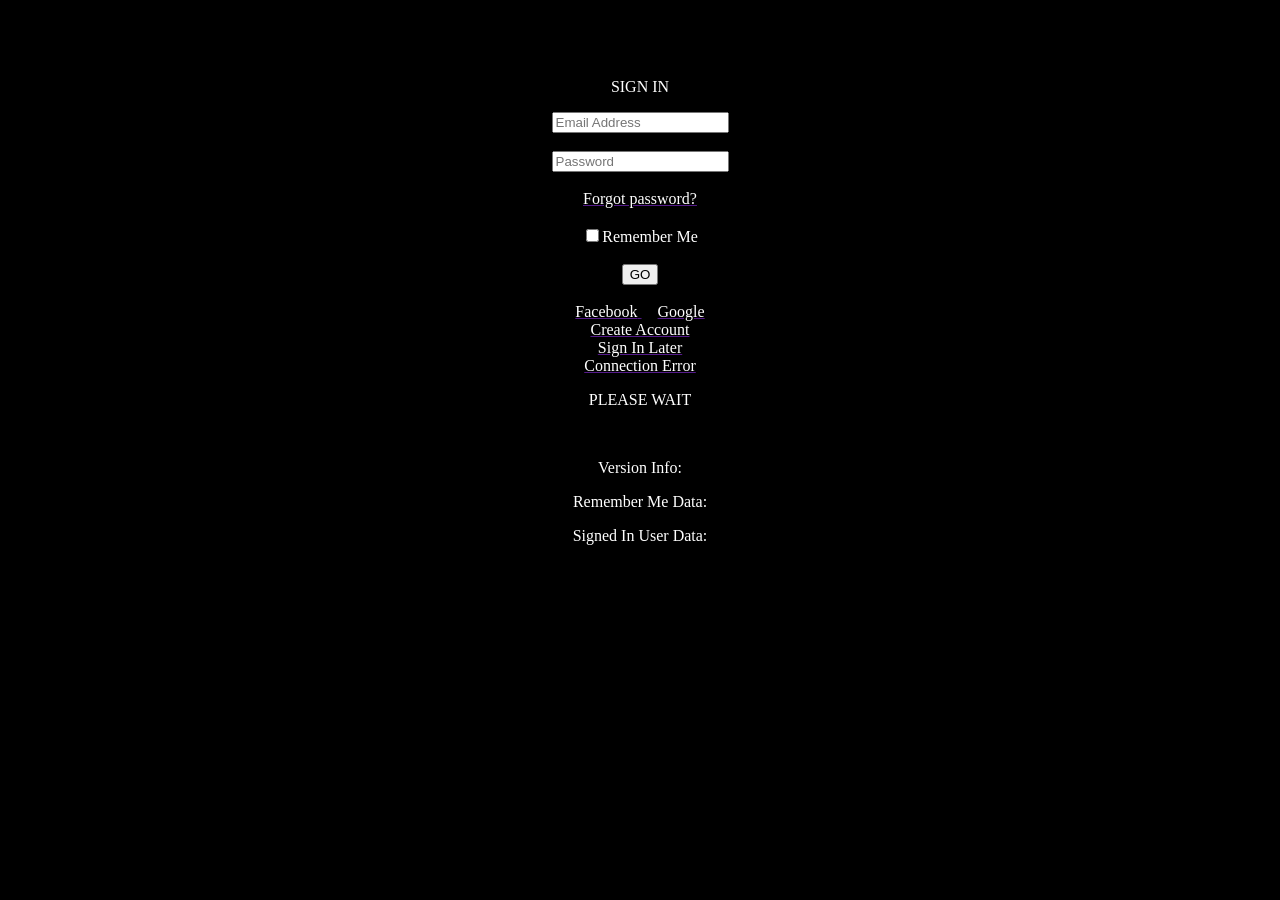
<file: UML/src/Assets/Content/Web/test/index.html>
<!DOCTYPE html>
<html>

<head>
	<meta charset="utf-8">
	<title>Sign In</title>
	<style>
		body {
			user-select: none;
		}

		#border {
			background: rgba(0, 0, 0, 0.6);
			border-radius: 10px;
			width: 350px;
		}
	</style>
</head>

<body>
	<center>
		<br><br>
		<div id="border"><br>
			<div id="loginPage">
				<p>
					<font color="white">SIGN IN</font>
				</p>
				<form id="frm1">
					<input type="text" id="usrentry" placeholder="Email Address"><br><br>
					<input type="password" id="passentry" placeholder="Password"><br><br>
					<a onclick="forgotPassword(); return false" href="">
						<font color="white">Forgot password?</font>
					</a><br><br>
					<input type="checkbox" id="rmcheck" onchange="toggleRememberMe(this)"><label for="rmcheck"><font color="white">Remember Me</font></label><br><br>
					<input type="button" onclick="requestSignIn(); return false" value="GO"><br><br>
				</form>
				<a onclick="requestThirdParty('facebook'); return false" href="">
					<font color="white">Facebook</font>
				</a>&nbsp;&nbsp;&nbsp;
				<a onclick="requestThirdParty('google'); return false" href="">
					<font color="white">Google</font>
				</a><br>
				<a onclick="goToCreateAccount(); return false" href="">
					<font color="white">Create Account</font>
				</a><br>
				<a onclick="requestSkipSignIn(); return false" href="">
					<font color="white">Sign In Later</font>
				</a><br>
				<a onclick="goToConnectionError(); return false" href="">
					<font color="white">Connection Error</font>
				</a>
			</div>
			<div id="pleaseWaitPage">
				<p>
					<font color="white">PLEASE WAIT</font>
				</p>
			</div><br>
		</div>
		<div id="debugData">
			<p>
				<font color="white">Version Info:</font>
			</p>
			<div id="versionInfo">
			</div>
			<p>
				<font color="white">Remember Me Data:</font>
			</p>
			<div id="rememMe">
			</div>
			<p>
				<font color="white">Signed In User Data:</font>
			</p>
			<div id="currUsr">
			</div>
		</div><br>
	</center>
	<script>
		document.addEventListener("DOMContentLoaded", function () {
			if (!window.ue) {
				document.body.style.backgroundColor = "black";
			}
			window.ue.signinprompt.isremembermeenabled().then((value) => {
				document.getElementById("rmcheck").checked = value;
			});
			window.ue.signinprompt.getremembermeuser().then((userObj) => {
				document.getElementById("usrentry").value = userObj.email;
			});
			window.ue.signinprompt.registerloggingincallback((value) => {
				document.getElementById("pleaseWaitPage").innerHTML = '<p><font color="white">PLEASE WAIT</font></p>';
				setLoggingIn(value);
			});
			window.ue.signinprompt.registersignincompletecallback((userObj, error) => {
				signInComplete(userObj, error);
			});
			window.ue.signinprompt.getremembermeuser().then(rememberMeTest);
			window.ue.common.getsignedinuser().then(currUserTest);
			window.ue.client.getversion().then(clientVersionTest);
		});

		function rememberMeTest(userObj) {
			document.getElementById("rememMe").innerHTML = '<p><font color="white">' + JSON.stringify(userObj) + '</font></p>';
			window.ue.signinprompt.getremembermeuser().then(rememberMeTest);
		}

		function currUserTest(userObj) {
			document.getElementById("currUsr").innerHTML = '<p><font color="white">' + JSON.stringify(userObj) + '</font></p>';
			window.ue.common.getsignedinuser().then(currUserTest);
		}

		function clientVersionTest(versionObj) {
			document.getElementById("versionInfo").innerHTML = '<p><font color="white">' + JSON.stringify(versionObj) + '</font></p>';
			window.ue.signinprompt.getremembermeuser().then(rememberMeTest);
		}

		function setLoggingIn(value) {
			document.getElementById("pleaseWaitPage").style.display = value ? "block" : "none";
			document.getElementById("loginPage").style.display = value ? "none" : "block";
		}

		function toggleRememberMe(element) {
			window.ue.signinprompt.setremembermeenabled(element.checked);
		}

		function requestSignIn() {
			window.ue.signinprompt.requestexchangecodesignin('lalalala',false);
			var email = document.getElementById("usrentry").value;
			var pass = document.getElementById("passentry").value;
			if (email !== "" && pass !== "") {
				window.ue.signinprompt.requestsignin(email, pass);
			}
		}

		function forgotPassword() {
			window.ue.signinprompt.gotoforgotpassword();
		}

		function goToCreateAccount() {
			window.ue.signinprompt.gotosignup();
		}

		function goToSignIn() {
			window.ue.signinprompt.gotosignin();
		}

		function requestSkipSignIn() {
			window.ue.signinprompt.requestofflinesignin();
		}

		function goToConnectionError() {
			window.ue.signinprompt.gotoconnectionerror();
		}

		function getSignedInUser() {
			window.ue.common.getsignedinuser().then((user) => {
				console.log(JSON.stringify(user));
			});
		}

		function makeThirdPartyId() {
			var e = (new Date).getTime();
			var t = "xxxxxxxx-xxxx-4xxx-yxxx-xxxxxxxxxxxx".replace(/[xy]/g, (t) => {
				var n = (e + Math.random() * 16) % 16 | 0;
				e = Math.floor(e / 16);
				return (t == "x" ? n : n & 3 | 8).toString(16)
			});
			return t
		}

		function requestThirdParty(thirdParty) {
			window.thirdParty = thirdParty;
			window.thirdPartyId = makeThirdPartyId();
			setLoggingIn(true);
			startPollingThirdParty();
			window.ue.environment.getbaseurl("{launcher.epicgames}").then((baseLauncherEpicGames) => {
				window.baseLauncherEpicGames = baseLauncherEpicGames;
				window.ue.common.launchexternalurl(window.baseLauncherEpicGames + "/external-login?authType=" + window.thirdParty + "&isRegister=false&loginRequestId=" + window.thirdPartyId);
			});
		}

		function startPollingThirdParty() {
			window.ue.environment.getbaseurl("{accounts.launcher.epicgames}").then((baseAccountsLauncherEpicGames) => {
				window.baseAccountsLauncherEpicGames = baseAccountsLauncherEpicGames;
				setTimeout(pollForThirdParty, 1000);
			});
		}

		function pollForThirdParty() {
			var xmlReq = new XMLHttpRequest();
			xmlReq.onreadystatechange = () => {
				if (xmlReq.readyState === XMLHttpRequest.DONE) {
					var result = JSON.parse(xmlReq.responseText);
					if (result.map && result.map.redirectUrl) {
						window.location = result.map.redirectUrl;
					}
					else {
						console.log("Third Party Login Result:\n" + xmlReq.responseText);
						setTimeout(pollForThirdParty, 5000);
					}
				}
			};
			xmlReq.open("GET", window.baseAccountsLauncherEpicGames + "/login/externalLoginStatus?loginRequestId=" + window.thirdPartyId);
			xmlReq.send();
		}

		function signInComplete(userObj, error) {
			if (error === 'ok') {
				document.getElementById("pleaseWaitPage").innerHTML = '<p><font color="white">SIGNED IN<br>Welcome ' + userObj.name + '<br>(' + error + ')</font></p>';
				setLoggingIn(true);
			}
			else {
				setLoggingIn(false);
			}

		}

		function thirdPartyComplete(response) {
			document.getElementById("pleaseWaitPage").innerHTML = '<p><font color="white">THIRDPARTY CALLBACK<br>' + response + '</font></p><br><a onclick="goToSignIn()" href=""><font color="white">Go Back</font></a>';
			setLoggingIn(true);
		}
	</script>
</body>

</html>
</file>
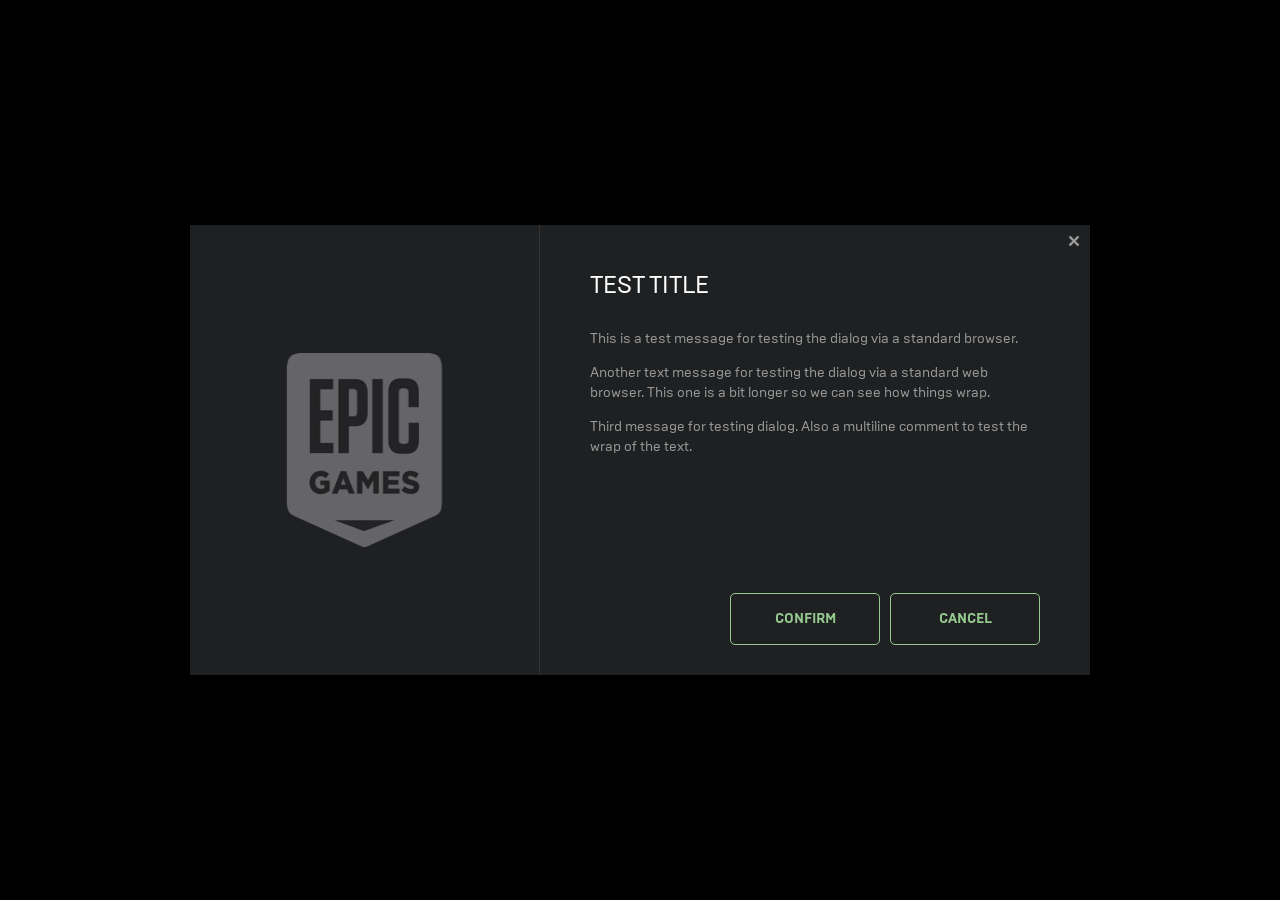
<file: UML/src/Assets/Content/Web/webmodal/index.html>
﻿<!DOCTYPE html>
<html>
<head>
  <meta charset="utf-8">
  <meta http-equiv="X-UA-Compatible" content="IE=edge">
  <title></title>
  <link rel="stylesheet" href="main.css">
</head>
<body>
  <div id="web-modal" style="display: none;">
    <aside>
      <img class="sidebar-image-default" src="images/epic_logo.png" />
      <img class="sidebar-image-override" style="display: none;"/>
    </aside>
    <div class="modal-panel">
        <span class="close-btn"></span>
        <div class="modal-messages">
            <h1 id="modalTitle"></h1>
			<br>
        </div>
        <div class="modal-action">
        </div>
    </div>
  </div>
  <script src="jquery-3.2.1.min.js" type="text/javascript" charset="utf-8"></script>
  <script src="main.js" type="text/javascript" charset="utf-8"></script>
</body>
</html>
</file>
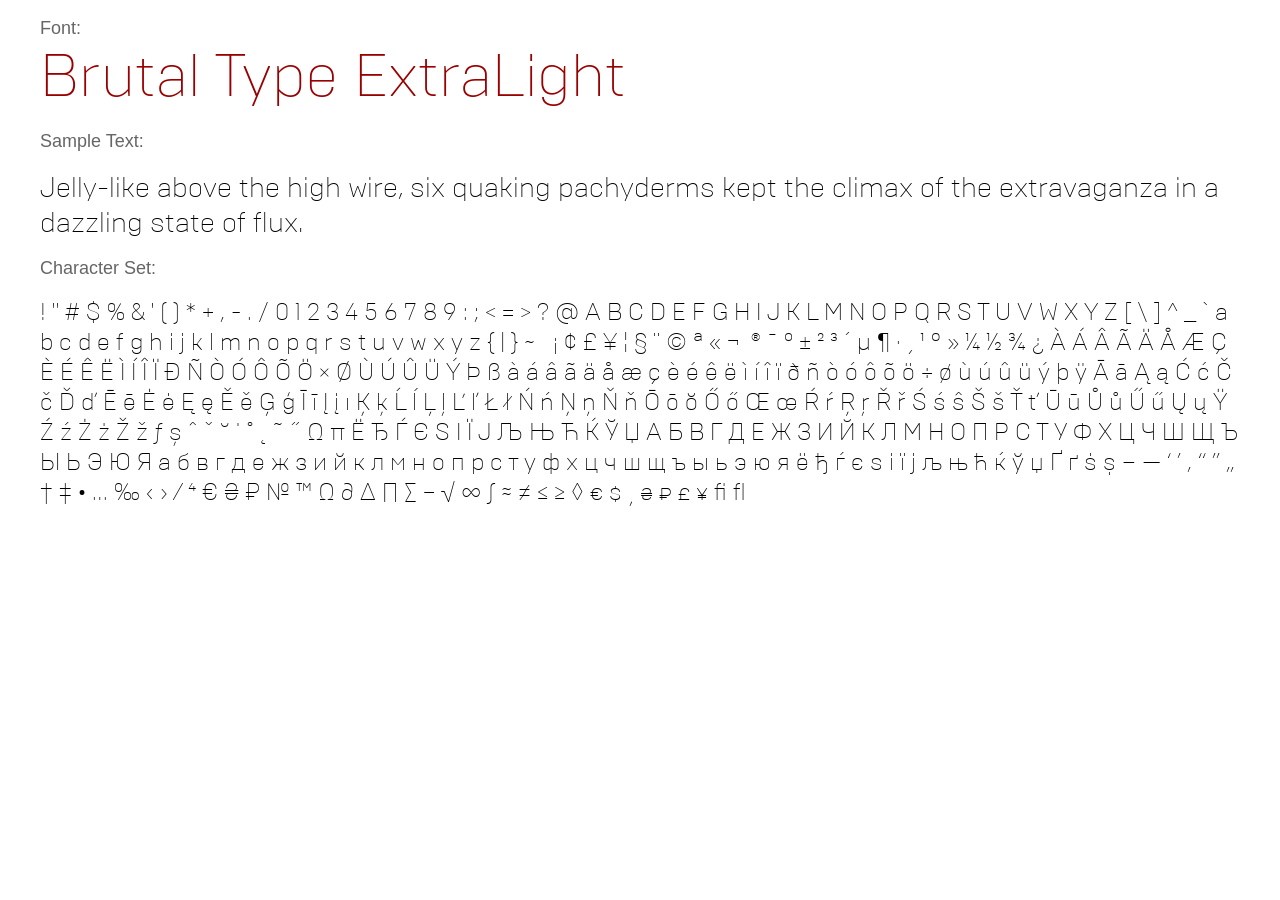
<file: UML/src/Assets/Content/Web/fonts/BrutalType-ExtraLight/BrutalType-ExtraLight.html>
<!DOCTYPE html PUBLIC "-//W3C//DTD XHTML 1.0 Strict//EN"
	"http://www.w3.org/TR/xhtml1/DTD/xhtml1-strict.dtd">

<html xmlns="http://www.w3.org/1999/xhtml" xml:lang="en" lang="en">
<head>
	<meta http-equiv="Content-Type" content="text/html; charset=1252"/>

	<title>Font Face Demo</title>
	<link rel="stylesheet" href="BrutalType-ExtraLight.css" type="text/css" charset="utf-8">
	<style type="text/css" media="screen">
		body {font-family: Helvetica, Arial, sans-serif; color:#333333;}
		.BrutalTypeExtraLight {
			font-family: 'BrutalTypeExtraLight';
			font-weight: normal;
			font-style: normal;
			color:#000000;
		}

		.caption {
			font-size: 18px;
			color:#666666;
		}
		.FontName {
			font-size: 60px;
		}
		.CopyrightFont {
			font-size: 10px;
		}
		#container {
			width: 1200px;
			margin-left: auto;
			margin-right: auto;
			overflow: none;
		}
		.samplebox {
			white-space:wrap;
			margin-top:10px;
			margin-bottom: 0px;
		}
	</style>
</head>
<body>
	<div id="container">
<p class="caption">
Font: <br>

<span class="BrutalTypeExtraLight samplebox" style="font-size:60px; color:#990000">
Brutal Type ExtraLight</span></p>

<p class="caption">
Sample Text:</p>
<p class="BrutalTypeExtraLight samplebox" style="font-size:28px">
Jelly-like above the high wire, six quaking pachyderms kept the climax of the extravaganza in a dazzling state of flux.<br></p>

<p class="caption">
Character Set:</p>

<p class="BrutalTypeExtraLight samplebox" style="font-size:24px;">
&#33; &#34; &#35; &#36; &#37; &#38; &#39; &#40; &#41; &#42; &#43; &#44; &#45; &#46; &#47; &#48; &#49; &#50; &#51; &#52; &#53; &#54; &#55; &#56; &#57; &#58; &#59; &#60; &#61; &#62; &#63; &#64; &#65; &#66; &#67; &#68; &#69; &#70; &#71; &#72; &#73; &#74; &#75; &#76; &#77; &#78; &#79; &#80; &#81; &#82; &#83; &#84; &#85; &#86; &#87; &#88; &#89; &#90; &#91; &#92; &#93; &#94; &#95; &#96; &#97; &#98; &#99; &#100; &#101; &#102; &#103; &#104; &#105; &#106; &#107; &#108; &#109; &#110; &#111; &#112; &#113; &#114; &#115; &#116; &#117; &#118; &#119; &#120; &#121; &#122; &#123; &#124; &#125; &#126; &#160; &#161; &#162; &#163; &#165; &#166; &#167; &#168; &#169; &#170; &#171; &#172; &#173; &#174; &#175; &#176; &#177; &#178; &#179; &#180; &#181; &#182; &#183; &#184; &#185; &#186; &#187; &#188; &#189; &#190; &#191; &#192; &#193; &#194; &#195; &#196; &#197; &#198; &#199; &#200; &#201; &#202; &#203; &#204; &#205; &#206; &#207; &#208; &#209; &#210; &#211; &#212; &#213; &#214; &#215; &#216; &#217; &#218; &#219; &#220; &#221; &#222; &#223; &#224; &#225; &#226; &#227; &#228; &#229; &#230; &#231; &#232; &#233; &#234; &#235; &#236; &#237; &#238; &#239; &#240; &#241; &#242; &#243; &#244; &#245; &#246; &#247; &#248; &#249; &#250; &#251; &#252; &#253; &#254; &#255; &#256; &#257; &#260; &#261; &#262; &#263; &#268; &#269; &#270; &#271; &#274; &#275; &#278; &#279; &#280; &#281; &#282; &#283; &#290; &#291; &#298; &#299; &#302; &#303; &#305; &#310; &#311; &#313; &#314; &#315; &#316; &#317; &#318; &#321; &#322; &#323; &#324; &#325; &#326; &#327; &#328; &#332; &#333; &#335; &#336; &#337; &#338; &#339; &#340; &#341; &#342; &#343; &#344; &#345; &#346; &#347; &#349; &#352; &#353; &#356; &#357; &#362; &#363; &#366; &#367; &#368; &#369; &#370; &#371; &#376; &#377; &#378; &#379; &#380; &#381; &#382; &#402; &#537; &#710; &#711; &#728; &#729; &#730; &#731; &#732; &#733; &#937; &#960; &#1025; &#1026; &#1027; &#1028; &#1029; &#1030; &#1031; &#1032; &#1033; &#1034; &#1035; &#1036; &#1038; &#1039; &#1040; &#1041; &#1042; &#1043; &#1044; &#1045; &#1046; &#1047; &#1048; &#1049; &#1050; &#1051; &#1052; &#1053; &#1054; &#1055; &#1056; &#1057; &#1058; &#1059; &#1060; &#1061; &#1062; &#1063; &#1064; &#1065; &#1066; &#1067; &#1068; &#1069; &#1070; &#1071; &#1072; &#1073; &#1074; &#1075; &#1076; &#1077; &#1078; &#1079; &#1080; &#1081; &#1082; &#1083; &#1084; &#1085; &#1086; &#1087; &#1088; &#1089; &#1090; &#1091; &#1092; &#1093; &#1094; &#1095; &#1096; &#1097; &#1098; &#1099; &#1100; &#1101; &#1102; &#1103; &#1105; &#1106; &#1107; &#1108; &#1109; &#1110; &#1111; &#1112; &#1113; &#1114; &#1115; &#1116; &#1118; &#1119; &#1168; &#1169; &#7777; &#7779; &#8211; &#8212; &#8216; &#8217; &#8218; &#8220; &#8221; &#8222; &#8224; &#8225; &#8226; &#8230; &#8240; &#8249; &#8250; &#8260; &#8324; &#8364; &#8372; &#8381; &#8470; &#8482; &#8486; &#8706; &#8710; &#8719; &#8721; &#8722; &#8730; &#8734; &#8747; &#8776; &#8800; &#8804; &#8805; &#9674; &#63054; &#63059; &#63171; &#63265; &#63266; &#63269; &#63271; &#64257; &#64258; &#65279; </p>

</body>
</html>
</file>
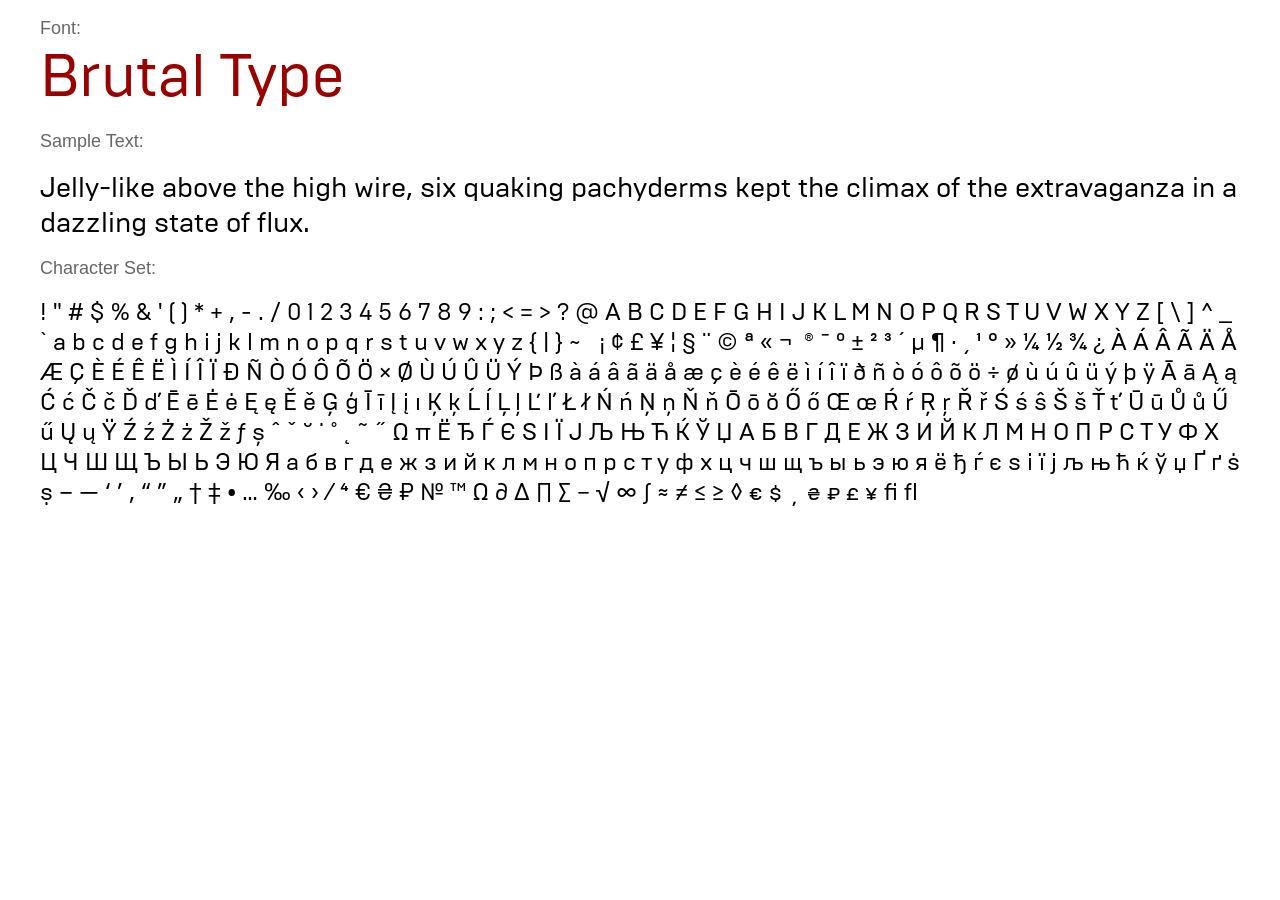
<file: UML/src/Assets/Content/Web/fonts/BrutalType-Regular/BrutalType-Regular.html>
<!DOCTYPE html PUBLIC "-//W3C//DTD XHTML 1.0 Strict//EN"
	"http://www.w3.org/TR/xhtml1/DTD/xhtml1-strict.dtd">

<html xmlns="http://www.w3.org/1999/xhtml" xml:lang="en" lang="en">
<head>
	<meta http-equiv="Content-Type" content="text/html; charset=1252"/>

	<title>Font Face Demo</title>
	<link rel="stylesheet" href="BrutalType-Regular.css" type="text/css" charset="utf-8">
	<style type="text/css" media="screen">
		body {font-family: Helvetica, Arial, sans-serif; color:#333333;}
		.BrutalType {
			font-family: 'BrutalType';
			font-weight: normal;
			font-style: normal;
			color:#000000;
		}

		.caption {
			font-size: 18px;
			color:#666666;
		}
		.FontName {
			font-size: 60px;
		}
		.CopyrightFont {
			font-size: 10px;
		}
		#container {
			width: 1200px;
			margin-left: auto;
			margin-right: auto;
			overflow: none;
		}
		.samplebox {
			white-space:wrap;
			margin-top:10px;
			margin-bottom: 0px;
		}
	</style>
</head>
<body>
	<div id="container">
<p class="caption">
Font: <br>

<span class="BrutalType samplebox" style="font-size:60px; color:#990000">
Brutal Type</span></p>

<p class="caption">
Sample Text:</p>
<p class="BrutalType samplebox" style="font-size:28px">
Jelly-like above the high wire, six quaking pachyderms kept the climax of the extravaganza in a dazzling state of flux.<br></p>

<p class="caption">
Character Set:</p>

<p class="BrutalType samplebox" style="font-size:24px;">
&#33; &#34; &#35; &#36; &#37; &#38; &#39; &#40; &#41; &#42; &#43; &#44; &#45; &#46; &#47; &#48; &#49; &#50; &#51; &#52; &#53; &#54; &#55; &#56; &#57; &#58; &#59; &#60; &#61; &#62; &#63; &#64; &#65; &#66; &#67; &#68; &#69; &#70; &#71; &#72; &#73; &#74; &#75; &#76; &#77; &#78; &#79; &#80; &#81; &#82; &#83; &#84; &#85; &#86; &#87; &#88; &#89; &#90; &#91; &#92; &#93; &#94; &#95; &#96; &#97; &#98; &#99; &#100; &#101; &#102; &#103; &#104; &#105; &#106; &#107; &#108; &#109; &#110; &#111; &#112; &#113; &#114; &#115; &#116; &#117; &#118; &#119; &#120; &#121; &#122; &#123; &#124; &#125; &#126; &#160; &#161; &#162; &#163; &#165; &#166; &#167; &#168; &#169; &#170; &#171; &#172; &#173; &#174; &#175; &#176; &#177; &#178; &#179; &#180; &#181; &#182; &#183; &#184; &#185; &#186; &#187; &#188; &#189; &#190; &#191; &#192; &#193; &#194; &#195; &#196; &#197; &#198; &#199; &#200; &#201; &#202; &#203; &#204; &#205; &#206; &#207; &#208; &#209; &#210; &#211; &#212; &#213; &#214; &#215; &#216; &#217; &#218; &#219; &#220; &#221; &#222; &#223; &#224; &#225; &#226; &#227; &#228; &#229; &#230; &#231; &#232; &#233; &#234; &#235; &#236; &#237; &#238; &#239; &#240; &#241; &#242; &#243; &#244; &#245; &#246; &#247; &#248; &#249; &#250; &#251; &#252; &#253; &#254; &#255; &#256; &#257; &#260; &#261; &#262; &#263; &#268; &#269; &#270; &#271; &#274; &#275; &#278; &#279; &#280; &#281; &#282; &#283; &#290; &#291; &#298; &#299; &#302; &#303; &#305; &#310; &#311; &#313; &#314; &#315; &#316; &#317; &#318; &#321; &#322; &#323; &#324; &#325; &#326; &#327; &#328; &#332; &#333; &#335; &#336; &#337; &#338; &#339; &#340; &#341; &#342; &#343; &#344; &#345; &#346; &#347; &#349; &#352; &#353; &#356; &#357; &#362; &#363; &#366; &#367; &#368; &#369; &#370; &#371; &#376; &#377; &#378; &#379; &#380; &#381; &#382; &#402; &#537; &#710; &#711; &#728; &#729; &#730; &#731; &#732; &#733; &#937; &#960; &#1025; &#1026; &#1027; &#1028; &#1029; &#1030; &#1031; &#1032; &#1033; &#1034; &#1035; &#1036; &#1038; &#1039; &#1040; &#1041; &#1042; &#1043; &#1044; &#1045; &#1046; &#1047; &#1048; &#1049; &#1050; &#1051; &#1052; &#1053; &#1054; &#1055; &#1056; &#1057; &#1058; &#1059; &#1060; &#1061; &#1062; &#1063; &#1064; &#1065; &#1066; &#1067; &#1068; &#1069; &#1070; &#1071; &#1072; &#1073; &#1074; &#1075; &#1076; &#1077; &#1078; &#1079; &#1080; &#1081; &#1082; &#1083; &#1084; &#1085; &#1086; &#1087; &#1088; &#1089; &#1090; &#1091; &#1092; &#1093; &#1094; &#1095; &#1096; &#1097; &#1098; &#1099; &#1100; &#1101; &#1102; &#1103; &#1105; &#1106; &#1107; &#1108; &#1109; &#1110; &#1111; &#1112; &#1113; &#1114; &#1115; &#1116; &#1118; &#1119; &#1168; &#1169; &#7777; &#7779; &#8211; &#8212; &#8216; &#8217; &#8218; &#8220; &#8221; &#8222; &#8224; &#8225; &#8226; &#8230; &#8240; &#8249; &#8250; &#8260; &#8324; &#8364; &#8372; &#8381; &#8470; &#8482; &#8486; &#8706; &#8710; &#8719; &#8721; &#8722; &#8730; &#8734; &#8747; &#8776; &#8800; &#8804; &#8805; &#9674; &#63054; &#63059; &#63171; &#63265; &#63266; &#63269; &#63271; &#64257; &#64258; &#65279; </p>

</body>
</html>
</file>
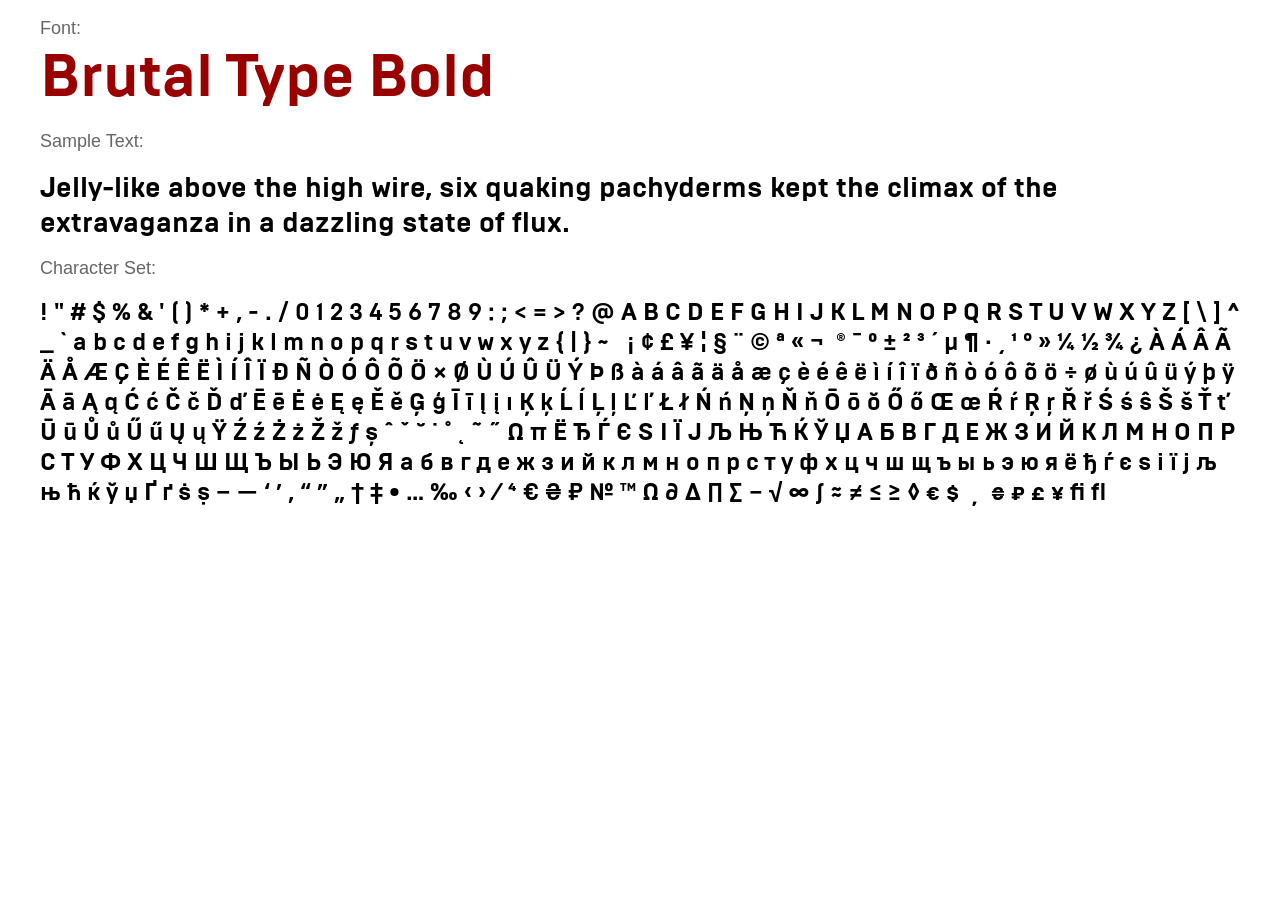
<file: UML/src/Assets/Content/Web/coderedemption/fonts/BrutalType-Bold/BrutalType-Bold.html>
<!DOCTYPE html PUBLIC "-//W3C//DTD XHTML 1.0 Strict//EN"
	"http://www.w3.org/TR/xhtml1/DTD/xhtml1-strict.dtd">

<html xmlns="http://www.w3.org/1999/xhtml" xml:lang="en" lang="en">
<head>
	<meta http-equiv="Content-Type" content="text/html; charset=1252"/>

	<title>Font Face Demo</title>
	<link rel="stylesheet" href="BrutalType-Bold.css" type="text/css" charset="utf-8">
	<style type="text/css" media="screen">
		body {font-family: Helvetica, Arial, sans-serif; color:#333333;}
		.BrutalTypeBold {
			font-family: 'BrutalTypeBold';
			font-weight: normal;
			font-style: normal;
			color:#000000;
		}

		.caption {
			font-size: 18px;
			color:#666666;
		}
		.FontName {
			font-size: 60px;
		}
		.CopyrightFont {
			font-size: 10px;
		}
		#container {
			width: 1200px;
			margin-left: auto;
			margin-right: auto;
			overflow: none;
		}
		.samplebox {
			white-space:wrap;
			margin-top:10px;
			margin-bottom: 0px;
		}
	</style>
</head>
<body>
	<div id="container">
<p class="caption">
Font: <br>

<span class="BrutalTypeBold samplebox" style="font-size:60px; color:#990000">
Brutal Type Bold</span></p>

<p class="caption">
Sample Text:</p>
<p class="BrutalTypeBold samplebox" style="font-size:28px">
Jelly-like above the high wire, six quaking pachyderms kept the climax of the extravaganza in a dazzling state of flux.<br></p>

<p class="caption">
Character Set:</p>

<p class="BrutalTypeBold samplebox" style="font-size:24px;">
&#33; &#34; &#35; &#36; &#37; &#38; &#39; &#40; &#41; &#42; &#43; &#44; &#45; &#46; &#47; &#48; &#49; &#50; &#51; &#52; &#53; &#54; &#55; &#56; &#57; &#58; &#59; &#60; &#61; &#62; &#63; &#64; &#65; &#66; &#67; &#68; &#69; &#70; &#71; &#72; &#73; &#74; &#75; &#76; &#77; &#78; &#79; &#80; &#81; &#82; &#83; &#84; &#85; &#86; &#87; &#88; &#89; &#90; &#91; &#92; &#93; &#94; &#95; &#96; &#97; &#98; &#99; &#100; &#101; &#102; &#103; &#104; &#105; &#106; &#107; &#108; &#109; &#110; &#111; &#112; &#113; &#114; &#115; &#116; &#117; &#118; &#119; &#120; &#121; &#122; &#123; &#124; &#125; &#126; &#160; &#161; &#162; &#163; &#165; &#166; &#167; &#168; &#169; &#170; &#171; &#172; &#173; &#174; &#175; &#176; &#177; &#178; &#179; &#180; &#181; &#182; &#183; &#184; &#185; &#186; &#187; &#188; &#189; &#190; &#191; &#192; &#193; &#194; &#195; &#196; &#197; &#198; &#199; &#200; &#201; &#202; &#203; &#204; &#205; &#206; &#207; &#208; &#209; &#210; &#211; &#212; &#213; &#214; &#215; &#216; &#217; &#218; &#219; &#220; &#221; &#222; &#223; &#224; &#225; &#226; &#227; &#228; &#229; &#230; &#231; &#232; &#233; &#234; &#235; &#236; &#237; &#238; &#239; &#240; &#241; &#242; &#243; &#244; &#245; &#246; &#247; &#248; &#249; &#250; &#251; &#252; &#253; &#254; &#255; &#256; &#257; &#260; &#261; &#262; &#263; &#268; &#269; &#270; &#271; &#274; &#275; &#278; &#279; &#280; &#281; &#282; &#283; &#290; &#291; &#298; &#299; &#302; &#303; &#305; &#310; &#311; &#313; &#314; &#315; &#316; &#317; &#318; &#321; &#322; &#323; &#324; &#325; &#326; &#327; &#328; &#332; &#333; &#335; &#336; &#337; &#338; &#339; &#340; &#341; &#342; &#343; &#344; &#345; &#346; &#347; &#349; &#352; &#353; &#356; &#357; &#362; &#363; &#366; &#367; &#368; &#369; &#370; &#371; &#376; &#377; &#378; &#379; &#380; &#381; &#382; &#402; &#537; &#710; &#711; &#728; &#729; &#730; &#731; &#732; &#733; &#937; &#960; &#1025; &#1026; &#1027; &#1028; &#1029; &#1030; &#1031; &#1032; &#1033; &#1034; &#1035; &#1036; &#1038; &#1039; &#1040; &#1041; &#1042; &#1043; &#1044; &#1045; &#1046; &#1047; &#1048; &#1049; &#1050; &#1051; &#1052; &#1053; &#1054; &#1055; &#1056; &#1057; &#1058; &#1059; &#1060; &#1061; &#1062; &#1063; &#1064; &#1065; &#1066; &#1067; &#1068; &#1069; &#1070; &#1071; &#1072; &#1073; &#1074; &#1075; &#1076; &#1077; &#1078; &#1079; &#1080; &#1081; &#1082; &#1083; &#1084; &#1085; &#1086; &#1087; &#1088; &#1089; &#1090; &#1091; &#1092; &#1093; &#1094; &#1095; &#1096; &#1097; &#1098; &#1099; &#1100; &#1101; &#1102; &#1103; &#1105; &#1106; &#1107; &#1108; &#1109; &#1110; &#1111; &#1112; &#1113; &#1114; &#1115; &#1116; &#1118; &#1119; &#1168; &#1169; &#7777; &#7779; &#8211; &#8212; &#8216; &#8217; &#8218; &#8220; &#8221; &#8222; &#8224; &#8225; &#8226; &#8230; &#8240; &#8249; &#8250; &#8260; &#8324; &#8364; &#8372; &#8381; &#8470; &#8482; &#8486; &#8706; &#8710; &#8719; &#8721; &#8722; &#8730; &#8734; &#8747; &#8776; &#8800; &#8804; &#8805; &#9674; &#63054; &#63059; &#63171; &#63265; &#63266; &#63269; &#63271; &#64257; &#64258; &#65279; </p>

</body>
</html>
</file>
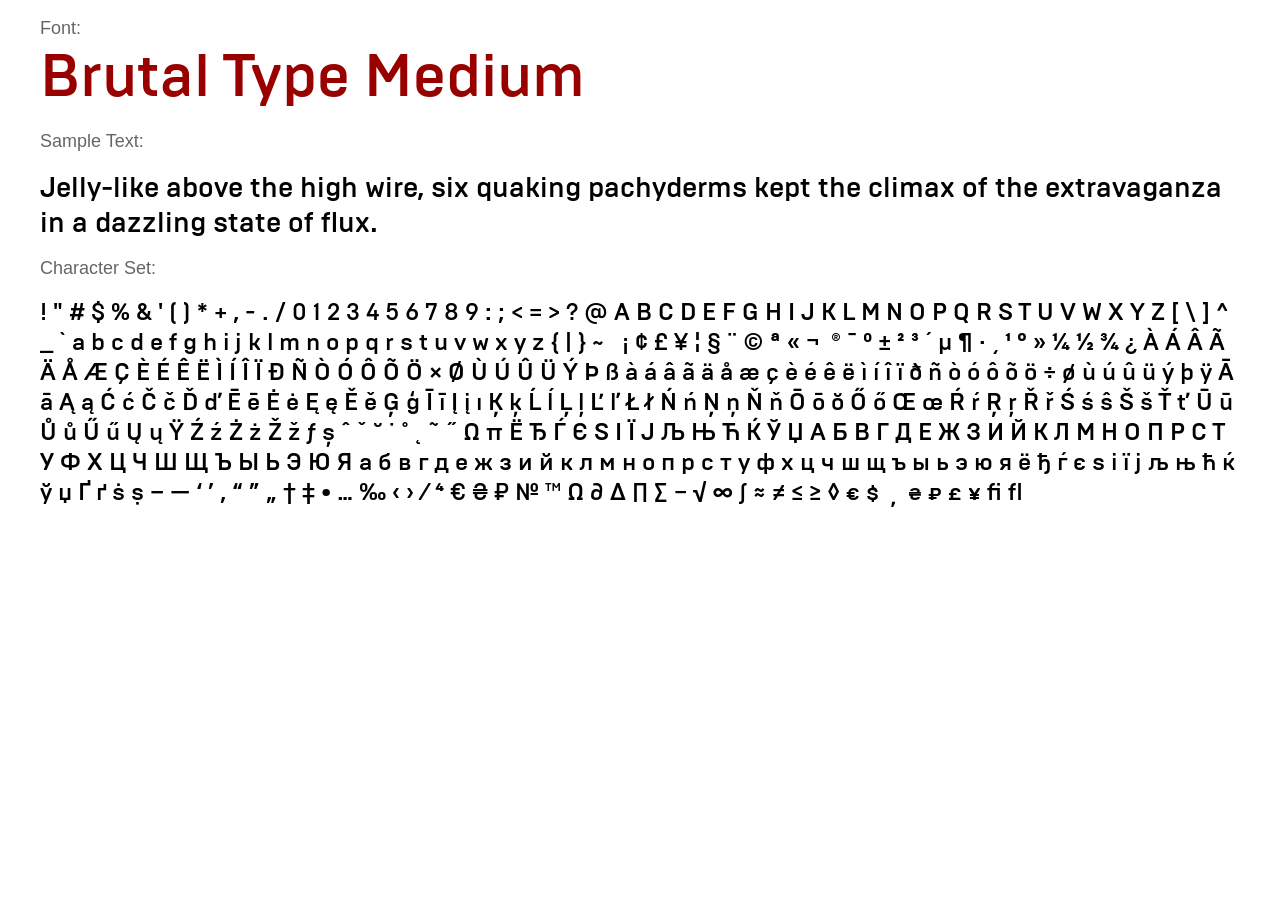
<file: UML/src/Assets/Content/Web/coderedemption/fonts/BrutalType-Medium/BrutalType-Medium.html>
<!DOCTYPE html PUBLIC "-//W3C//DTD XHTML 1.0 Strict//EN"
	"http://www.w3.org/TR/xhtml1/DTD/xhtml1-strict.dtd">

<html xmlns="http://www.w3.org/1999/xhtml" xml:lang="en" lang="en">
<head>
	<meta http-equiv="Content-Type" content="text/html; charset=1252"/>

	<title>Font Face Demo</title>
	<link rel="stylesheet" href="BrutalType-Medium.css" type="text/css" charset="utf-8">
	<style type="text/css" media="screen">
		body {font-family: Helvetica, Arial, sans-serif; color:#333333;}
		.BrutalTypeMedium {
			font-family: 'BrutalTypeMedium';
			font-weight: normal;
			font-style: normal;
			color:#000000;
		}

		.caption {
			font-size: 18px;
			color:#666666;
		}
		.FontName {
			font-size: 60px;
		}
		.CopyrightFont {
			font-size: 10px;
		}
		#container {
			width: 1200px;
			margin-left: auto;
			margin-right: auto;
			overflow: none;
		}
		.samplebox {
			white-space:wrap;
			margin-top:10px;
			margin-bottom: 0px;
		}
	</style>
</head>
<body>
	<div id="container">
<p class="caption">
Font: <br>

<span class="BrutalTypeMedium samplebox" style="font-size:60px; color:#990000">
Brutal Type Medium</span></p>

<p class="caption">
Sample Text:</p>
<p class="BrutalTypeMedium samplebox" style="font-size:28px">
Jelly-like above the high wire, six quaking pachyderms kept the climax of the extravaganza in a dazzling state of flux.<br></p>

<p class="caption">
Character Set:</p>

<p class="BrutalTypeMedium samplebox" style="font-size:24px;">
&#33; &#34; &#35; &#36; &#37; &#38; &#39; &#40; &#41; &#42; &#43; &#44; &#45; &#46; &#47; &#48; &#49; &#50; &#51; &#52; &#53; &#54; &#55; &#56; &#57; &#58; &#59; &#60; &#61; &#62; &#63; &#64; &#65; &#66; &#67; &#68; &#69; &#70; &#71; &#72; &#73; &#74; &#75; &#76; &#77; &#78; &#79; &#80; &#81; &#82; &#83; &#84; &#85; &#86; &#87; &#88; &#89; &#90; &#91; &#92; &#93; &#94; &#95; &#96; &#97; &#98; &#99; &#100; &#101; &#102; &#103; &#104; &#105; &#106; &#107; &#108; &#109; &#110; &#111; &#112; &#113; &#114; &#115; &#116; &#117; &#118; &#119; &#120; &#121; &#122; &#123; &#124; &#125; &#126; &#160; &#161; &#162; &#163; &#165; &#166; &#167; &#168; &#169; &#170; &#171; &#172; &#173; &#174; &#175; &#176; &#177; &#178; &#179; &#180; &#181; &#182; &#183; &#184; &#185; &#186; &#187; &#188; &#189; &#190; &#191; &#192; &#193; &#194; &#195; &#196; &#197; &#198; &#199; &#200; &#201; &#202; &#203; &#204; &#205; &#206; &#207; &#208; &#209; &#210; &#211; &#212; &#213; &#214; &#215; &#216; &#217; &#218; &#219; &#220; &#221; &#222; &#223; &#224; &#225; &#226; &#227; &#228; &#229; &#230; &#231; &#232; &#233; &#234; &#235; &#236; &#237; &#238; &#239; &#240; &#241; &#242; &#243; &#244; &#245; &#246; &#247; &#248; &#249; &#250; &#251; &#252; &#253; &#254; &#255; &#256; &#257; &#260; &#261; &#262; &#263; &#268; &#269; &#270; &#271; &#274; &#275; &#278; &#279; &#280; &#281; &#282; &#283; &#290; &#291; &#298; &#299; &#302; &#303; &#305; &#310; &#311; &#313; &#314; &#315; &#316; &#317; &#318; &#321; &#322; &#323; &#324; &#325; &#326; &#327; &#328; &#332; &#333; &#335; &#336; &#337; &#338; &#339; &#340; &#341; &#342; &#343; &#344; &#345; &#346; &#347; &#349; &#352; &#353; &#356; &#357; &#362; &#363; &#366; &#367; &#368; &#369; &#370; &#371; &#376; &#377; &#378; &#379; &#380; &#381; &#382; &#402; &#537; &#710; &#711; &#728; &#729; &#730; &#731; &#732; &#733; &#937; &#960; &#1025; &#1026; &#1027; &#1028; &#1029; &#1030; &#1031; &#1032; &#1033; &#1034; &#1035; &#1036; &#1038; &#1039; &#1040; &#1041; &#1042; &#1043; &#1044; &#1045; &#1046; &#1047; &#1048; &#1049; &#1050; &#1051; &#1052; &#1053; &#1054; &#1055; &#1056; &#1057; &#1058; &#1059; &#1060; &#1061; &#1062; &#1063; &#1064; &#1065; &#1066; &#1067; &#1068; &#1069; &#1070; &#1071; &#1072; &#1073; &#1074; &#1075; &#1076; &#1077; &#1078; &#1079; &#1080; &#1081; &#1082; &#1083; &#1084; &#1085; &#1086; &#1087; &#1088; &#1089; &#1090; &#1091; &#1092; &#1093; &#1094; &#1095; &#1096; &#1097; &#1098; &#1099; &#1100; &#1101; &#1102; &#1103; &#1105; &#1106; &#1107; &#1108; &#1109; &#1110; &#1111; &#1112; &#1113; &#1114; &#1115; &#1116; &#1118; &#1119; &#1168; &#1169; &#7777; &#7779; &#8211; &#8212; &#8216; &#8217; &#8218; &#8220; &#8221; &#8222; &#8224; &#8225; &#8226; &#8230; &#8240; &#8249; &#8250; &#8260; &#8324; &#8364; &#8372; &#8381; &#8470; &#8482; &#8486; &#8706; &#8710; &#8719; &#8721; &#8722; &#8730; &#8734; &#8747; &#8776; &#8800; &#8804; &#8805; &#9674; &#63054; &#63059; &#63171; &#63265; &#63266; &#63269; &#63271; &#64257; &#64258; &#65279; </p>

</body>
</html>
</file>
<file: UML/src/Assets/Content/Web/webmodal/main.css>
@font-face {
  font-family: 'BrutalType-Bold';
  src: url("fonts/BrutalType-Bold/BrutalType-Bold.eot");
  /* IE9 Compat Modes */
  src: url("fonts/BrutalType-Bold/BrutalType-Bold.eot?#iefix") format("embedded-opentype"), url("fonts/BrutalType-Bold/BrutalType-Bold.woff2") format("woff2"), url("fonts/BrutalType-Bold/BrutalType-Bold.woff") format("woff"), url("fonts/BrutalType-Bold/BrutalType-Bold.ttf") format("truetype"); }

@font-face {
  font-family: 'BrutalType';
  src: url("fonts/BrutalType-Regular/BrutalType-Regular.eot");
  /* IE9 Compat Modes */
  src: url("fonts/BrutalType-Regular/BrutalType-Regular.eot?#iefix") format("embedded-opentype"), url("fonts/BrutalType-Regular/BrutalType-Regular.woff2") format("woff2"), url("fonts/BrutalType-Regular/BrutalType-Regular.woff") format("woff"), url("fonts/BrutalType-Regular/BrutalType-Regular.ttf") format("truetype"); }

* {
  box-sizing: border-box; }

html, body {
  min-height: 100%;
  height: 100%;
  position: relative;
  margin: 0;
  padding: 0; }

body {
  background-color: rgba(50, 50, 50, 0.3);
  color: #999999;
  font-family: BrutalType;
  font-size: 14px;
  line-height: 20px; }

#web-modal {
  width: 100%;
  max-width: 900px;
  height: 450px;
  background: #1F2022;
  position: relative;
  top: 50%;
  -webkit-transform: translateY(-50%);
          transform: translateY(-50%);
  margin: 0 auto;
  box-shadow: 0px 0px 3px 0px #000; }
  #web-modal aside {
    float: left;
    width: 350px;
    height: 100%;
    border-right: 1px solid #333233; }
    #web-modal aside .sidebar-image-default {
      display: block;
      width: 100%;
      height: 100%; }
    #web-modal aside .sidebar-image-override {
      display: block;
      width: 100%;
      height: 100%;}
  #web-modal .modal-panel {
    float: right;
    width: 550px;
    padding: 50px 50px;
    position: relative;
    height: 100%; }
  #web-modal h1 {
    text-transform: uppercase;
    color: #fff;
    font-size: 24px;
    margin: 0;
    font-weight: normal; }

.close-btn {
  width: 12px;
  height: 12px;
  background: url("./images/closeBtn.png") no-repeat;
  background-size: cover;
  display: block;
  position: absolute;
  top: 10px;
  right: 10px; }
  .close-btn:hover {
    background: url("./images/closeBtn-hover.png") no-repeat;
    background-size: cover; }

.modal-action {
  position: absolute;
  right: 50px;
  bottom: 30px; }

.btn {
  display: inline-block;
  font-size: 14px;
  line-height: 50px;
  min-width: 150px;
  padding: 0 30px;
  cursor: pointer;
  text-transform: uppercase;
  font-family: BrutalType-Bold;
  border-radius: 5px;
  margin-left: 10px;
  border: 1px solid #95C990;
  color: #95C990;
  background: none;
  outline: none;
  transition: all 0.3s; 
  position: relative;}
  .btn:disabled {
    border: 1px solid #9b9b9b;
    background: #9b9b9b;
    color: #afafaf; }
  .btn.active {
    background: #95C990;
    color: #fff;
  }
  .btn:not(:disabled):hover {      
      background: #AAE0A4;
      color: #fff;
  }
</file>
<file: UML/src/Assets/Content/Web/fonts/BrutalType-ExtraLight/BrutalType-ExtraLight.css>
/* Copyright (c) 2013 by Gayane Bagdasaryan, Dmitry Rastvortsev. All rights reserved. */

@font-face {
	font-family: 'BrutalTypeExtraLight';
	src: url('BrutalType-ExtraLight.eot');
	src:
	     url('BrutalType-ExtraLight.eot?#iefix') format('embedded-opentype'),
	     url('BrutalType-ExtraLight.woff2') format('woff2'),
	     url('BrutalType-ExtraLight.woff') format('woff'),
	     url('BrutalType-ExtraLight.ttf') format('truetype'),
	     url('BrutalType-ExtraLight.svg#BrutalType-ExtraLight') format('svg');
	font-weight: normal;
	font-style: normal;
}
</file>
<file: UML/src/Assets/Content/Web/fonts/BrutalType-Regular/BrutalType-Regular.css>
/* Copyright (c) 2013 by Gayane Bagdasaryan, Dmitry Rastvortsev. All rights reserved. */

@font-face {
	font-family: 'BrutalType';
	src: url('BrutalType-Regular.eot');
	src:
	     url('BrutalType-Regular.eot?#iefix') format('embedded-opentype'),
	     url('BrutalType-Regular.woff2') format('woff2'),
	     url('BrutalType-Regular.woff') format('woff'),
	     url('BrutalType-Regular.ttf') format('truetype'),
	     url('BrutalType-Regular.svg#BrutalType') format('svg');
	font-weight: normal;
	font-style: normal;
}
</file>
<file: UML/src/Assets/Content/Web/coderedemption/fonts/BrutalType-Bold/BrutalType-Bold.css>
/* Copyright (c) 2013 by Gayane Bagdasaryan, Dmitry Rastvortsev. All rights reserved. */

@font-face {
	font-family: 'BrutalTypeBold';
	src: url('BrutalType-Bold.eot');
	src:
	     url('BrutalType-Bold.eot?#iefix') format('embedded-opentype'),
	     url('BrutalType-Bold.woff2') format('woff2'),
	     url('BrutalType-Bold.woff') format('woff'),
	     url('BrutalType-Bold.ttf') format('truetype'),
	     url('BrutalType-Bold.svg#BrutalType-Bold') format('svg');
	font-weight: normal;
	font-style: normal;
}
</file>
<file: UML/src/Assets/Content/Web/coderedemption/fonts/BrutalType-Medium/BrutalType-Medium.css>
/* Copyright (c) 2013 by Gayane Bagdasaryan, Dmitry Rastvortsev. All rights reserved. */

@font-face {
	font-family: 'BrutalTypeMedium';
	src: url('BrutalType-Medium.eot');
	src:
	     url('BrutalType-Medium.eot?#iefix') format('embedded-opentype'),
	     url('BrutalType-Medium.woff2') format('woff2'),
	     url('BrutalType-Medium.woff') format('woff'),
	     url('BrutalType-Medium.ttf') format('truetype'),
	     url('BrutalType-Medium.svg#BrutalType-Medium') format('svg');
	font-weight: normal;
	font-style: normal;
}
</file>
